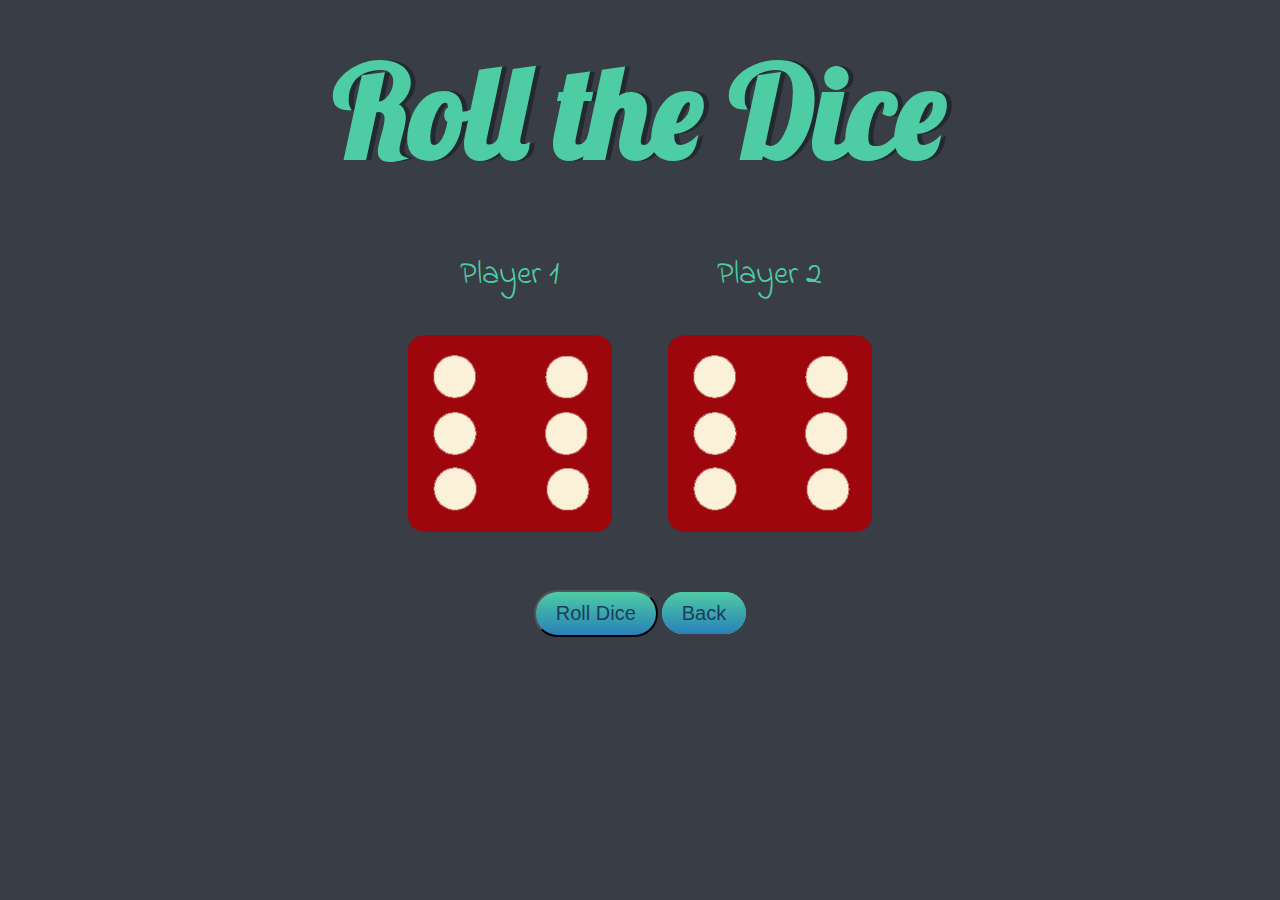
<file: dice.html>
<!DOCTYPE html>
<html lang="en" dir="ltr">
  <head>
    <meta charset="utf-8">
    <title>Dice</title>
    <link rel="stylesheet" href="css/dice.css">
    <link href="https://fonts.googleapis.com/css?family=Indie+Flower|Lobster" rel="stylesheet">

  </head>
  <body>
    <div class="container">
      <h1>Roll the Dice</h1>

      <div class="dice">
        <p>Player 1</p>
        <img class="img1" src="images/dice6.png">
      </div>

      <div class="dice">
        <p>Player 2</p>
        <img class="img2" src="images/dice6.png">
      </div>
    </div>

    <div class="button">
      <button class="btn" id="roller">Roll Dice</button>
      <a class="btn" href="index.html">Back</a>
    </div>
  </body>

  <footer>
    <script src="javascript/dice.js" charset="utf-8"></script>
  </footer>
</html>
</file>
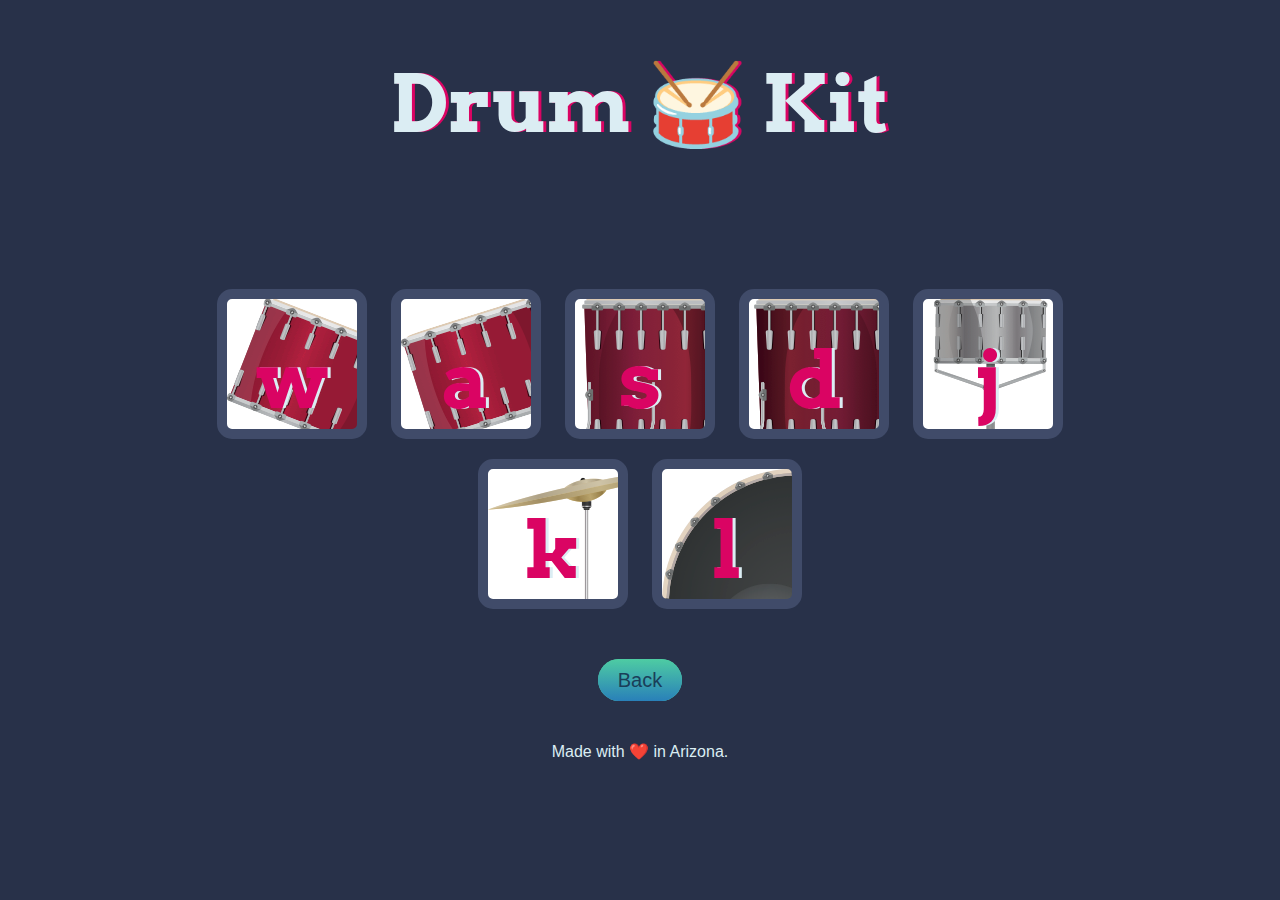
<file: drum.html>
<!DOCTYPE html>
<html lang="en" dir="ltr">

<head>
  <meta charset="utf-8">
  <title>Drum Kit</title>
  <link rel="stylesheet" href="css/drum.css">
  <link href="https://fonts.googleapis.com/css?family=Arvo" rel="stylesheet">
</head>

<body>
  <h1 id="title">Drum 🥁 Kit</h1>
  <div class="set">
    <button class="w drum">w</button>
    <button class="a drum">a</button>
    <button class="s drum">s</button>
    <button class="d drum">d</button>
    <button class="j drum">j</button>
    <button class="k drum">k</button>
    <button class="l drum">l</button>
  </div>

  <div class="button">
    <a class="btn" href="index.html">Back</a>
  </div>

  <footer>
    Made with ❤️ in Arizona.
    <script src="javascript/drum.js"></script>
  </footer>
</body>

</html>
</file>
<file: css/dice.css>
.container {
  width: 70%;
  margin: auto;
  text-align: center;
}

.dice {
  text-align: center;
  display: inline-block;

}

body {
  background-color: #393E46;
}

h1 {
  margin: 30px;
  font-family: 'Lobster', cursive;
  text-shadow: 5px 0 #232931;
  font-size: 8rem;
  color: #4ECCA3;
}

p {
  font-size: 2rem;
  color: #4ECCA3;
  font-family: 'Indie Flower', cursive;
}

img {
  width: 80%;
}

footer {
  margin-top: 5%;
  color: #EEEEEE;
  text-align: center;
  font-family: 'Indie Flower', cursive;
}

.container {
  margin-bottom: 50px;
}

.button {
  text-align: center;
}

.btn {
  background: #4ECCA3;
  background-image: -webkit-linear-gradient(top, #4ECCA3, #2980b9);
  background-image: -moz-linear-gradient(top, #4ECCA3, #2980b9);
  background-image: -ms-linear-gradient(top, #4ECCA3, #2980b9);
  background-image: -o-linear-gradient(top, #4ECCA3, #2980b9);
  background-image: linear-gradient(to bottom, #4ECCA3, #2980b9);
  -webkit-border-radius: 28;
  -moz-border-radius: 28;
  border-radius: 28px;
  font-family: 'Montserrat', sans-serif;
  color: #1a3e59;
  font-size: 20px;
  padding: 10px 20px 10px 20px;
  text-decoration: none;
}

.btn:hover {
  background: #3cb0fd;
  background-image: -webkit-linear-gradient(top, #3cb0fd, #4ECCA3);
  background-image: -moz-linear-gradient(top, #3cb0fd, #4ECCA3);
  background-image: -ms-linear-gradient(top, #3cb0fd, #4ECCA3);
  background-image: -o-linear-gradient(top, #3cb0fd, #4ECCA3);
  background-image: linear-gradient(to bottom, #3cb0fd, #4ECCA3);
  text-decoration: none;
}
</file>
<file: css/drum.css>
body {
  text-align: center;
  background-color: #283149;
}

h1 {
  font-size: 5rem;
  color: #DBEDF3;
  font-family: "Arvo", cursive;
  text-shadow: 3px 0 #DA0463;

}

footer {
  color: #DBEDF3;
  font-family: sans-serif;
  margin-top: 50px;
}

.w {
  background-image: url("../images/tom1.png");
}

.a {
  background-image: url("../images/tom2.png");
}

.s {
  background-image: url("../images/tom3.png");
}

.d {
  background-image: url("../images/tom4.png");
}

.j {
  background-image: url("../images/snare.png");
}

.k {
  background-image: url("../images/crash.png");
}

.l {
  background-image: url("../images/kick.png");
}

.set {
  margin: 10% 10% 50px 10%;
}

.game-over {
  background-color: red;
  opacity: 0.8;
}

.pressed {
  box-shadow: 0 3px 4px 0 #DBEDF3;
  opacity: 0.5;
}

.red {
  color: red;
}

.drum {
  outline: none;
  border: 10px solid #404B69;
  font-size: 5rem;
  font-family: 'Arvo', cursive;
  line-height: 2;
  font-weight: 900;
  color: #DA0463;
  text-shadow: 3px 0 #DBEDF3;
  border-radius: 15px;
  display: inline-block;
  width: 150px;
  height: 150px;
  text-align: center;
  margin: 10px;
  background-color: white;
}

.btn {
  background: #4ECCA3;
  background-image: -webkit-linear-gradient(top, #4ECCA3, #2980b9);
  background-image: -moz-linear-gradient(top, #4ECCA3, #2980b9);
  background-image: -ms-linear-gradient(top, #4ECCA3, #2980b9);
  background-image: -o-linear-gradient(top, #4ECCA3, #2980b9);
  background-image: linear-gradient(to bottom, #4ECCA3, #2980b9);
  -webkit-border-radius: 28;
  -moz-border-radius: 28;
  border-radius: 28px;
  font-family: 'Montserrat', sans-serif;
  color: #1a3e59;
  font-size: 20px;
  padding: 10px 20px 10px 20px;
  text-decoration: none;
}

.btn:hover {
  background: #3cb0fd;
  background-image: -webkit-linear-gradient(top, #3cb0fd, #4ECCA3);
  background-image: -moz-linear-gradient(top, #3cb0fd, #4ECCA3);
  background-image: -ms-linear-gradient(top, #3cb0fd, #4ECCA3);
  background-image: -o-linear-gradient(top, #3cb0fd, #4ECCA3);
  background-image: linear-gradient(to bottom, #3cb0fd, #4ECCA3);
  text-decoration: none;
}
</file>
